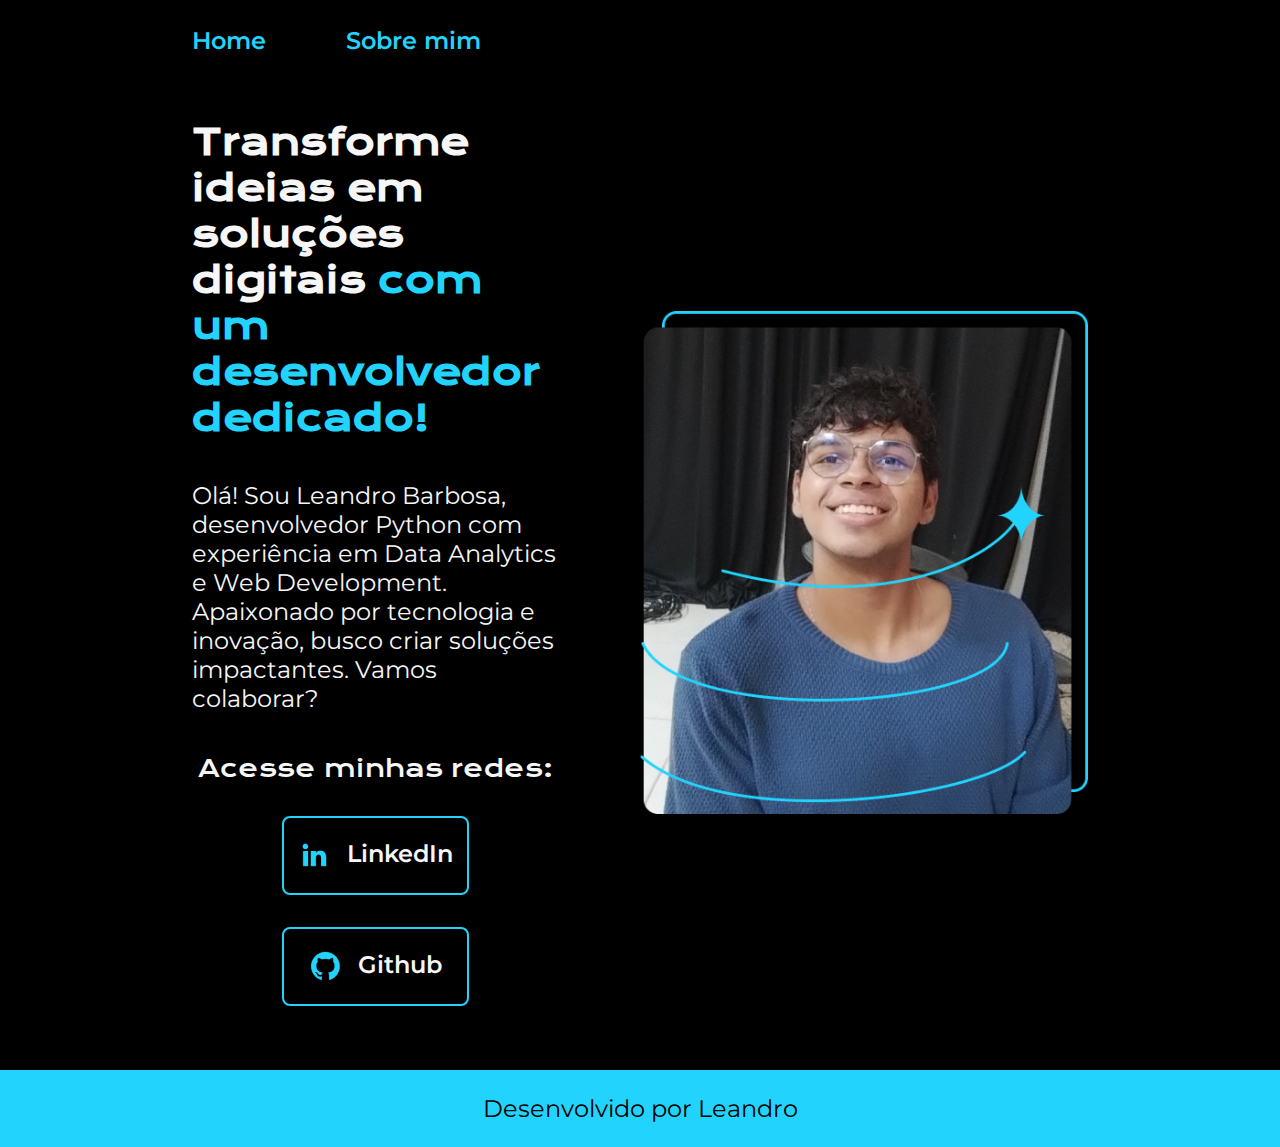
<file: index.html>
<!DOCTYPE html>
<html lang="pt-br">
  <head>
    <meta charset="UTF-8" />
    <meta http-equiv="X-UA-Compatible" content="IE=edge" />
    <meta name="viewport" content="width=device-width, initial-scale=1.0" />
    <link rel="stylesheet" href="./styles/style.css" />
    <title>Portfólio</title>
  </head>
  <body>
    <header class="cabecalho">
      <nav class="cabecalho__menu">
        <a href="index.html" class="cabecalho__menu__link">Home</a>
        <a href="about.html" class="cabecalho__menu__link">Sobre mim</a>
      </nav>
    </header>

    <main class="apresentacao">
      <section class="apresentacao__conteudo">
        <h1 class="apresentacao__conteudo__titulo">
          Transforme ideias em soluções digitais
          <strong class="titulo-destaque"
            >com um desenvolvedor dedicado!</strong
          >
        </h1>

        <p class="apresentacao__conteudo__descricao">
          Olá! Sou Leandro Barbosa, desenvolvedor Python com experiência em Data
          Analytics e Web Development. Apaixonado por tecnologia e inovação,
          busco criar soluções impactantes. Vamos colaborar?
        </p>
        <div class="apresentacao__links">
          <h2 class="apresentacao__links__subtitulo">Acesse minhas redes:</h2>
          <a
            class="apresentacao__links__nav"
            href="https://www.linkedin.com/in/leandrobarbosav/"
          >
            <img src="./images/linkedin.png" alt="LinkedIn" />
            LinkedIn
          </a>

          <a
            class="apresentacao__links__nav"
            href="https://github.com/LeandroBarbosa753"
          >
            <img src="./images/github.png" alt="Github" />
            Github
          </a>
        </div>
      </section>

      <img
        class="apresentacao__image"
        src="./images/image.png"
        alt="Minha foto"
      />
    </main>

    <footer class="rodape">Desenvolvido por Leandro</footer>
  </body>
</html>
</file>
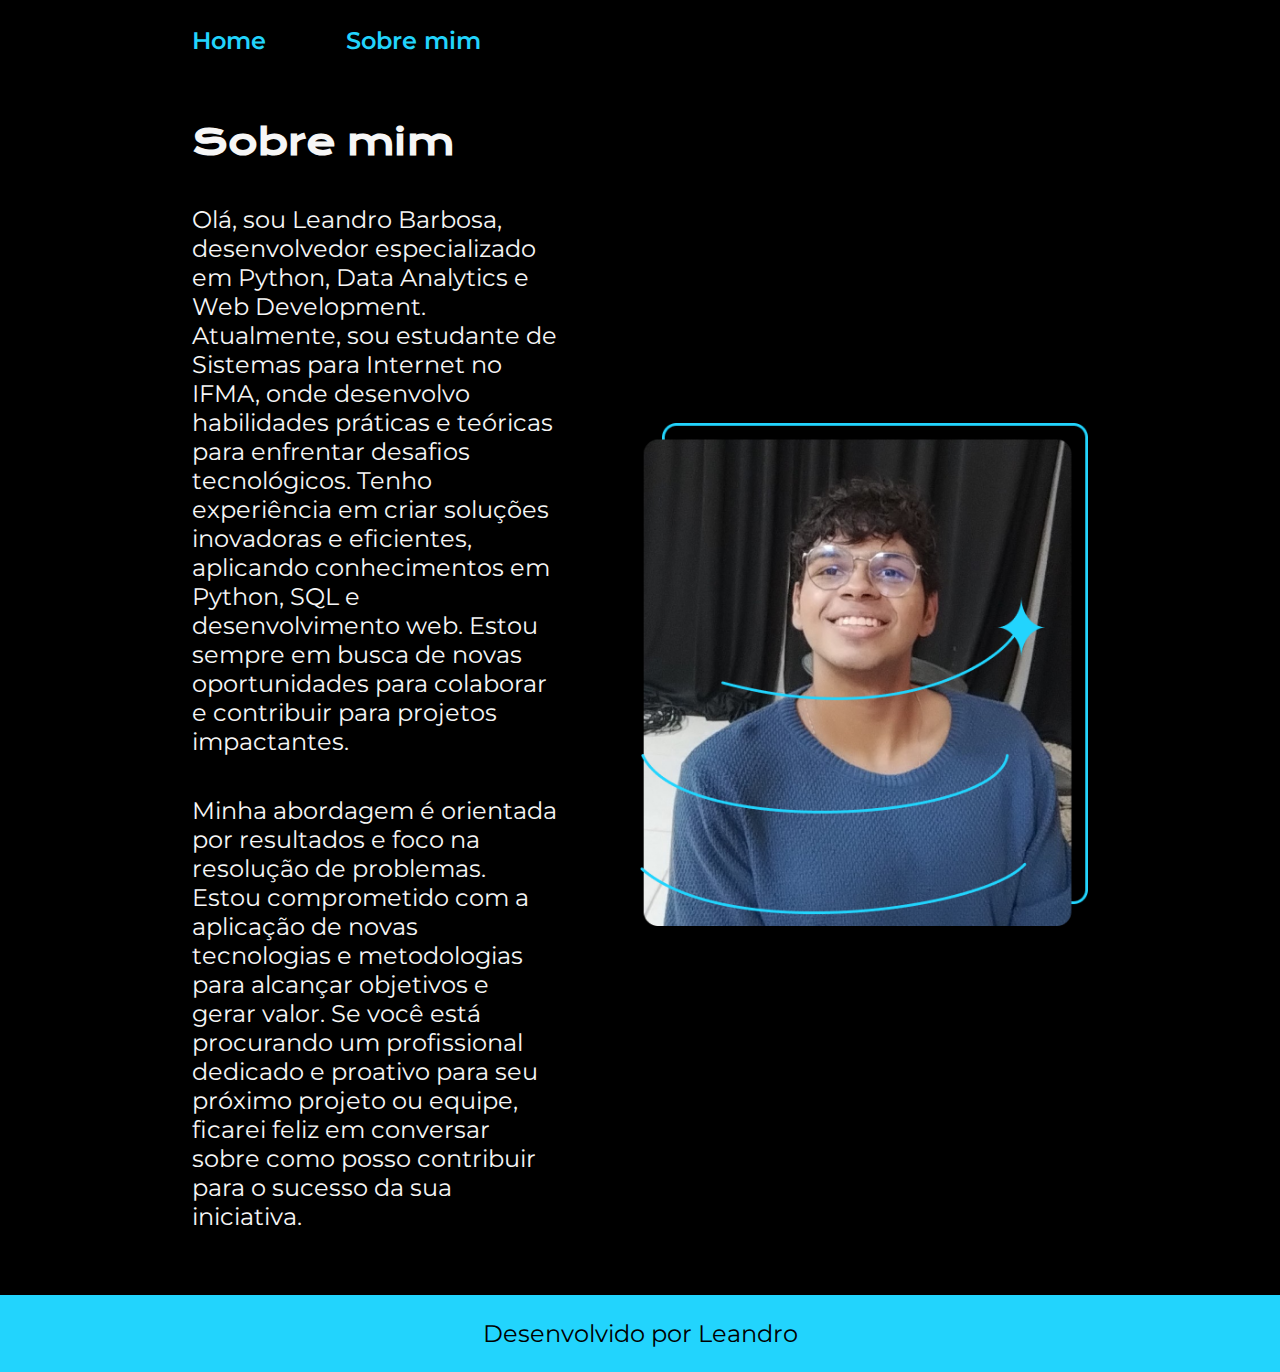
<file: about.html>
<!DOCTYPE html>
<html lang="pt-re">
  <head>
    <meta charset="UTF-8" />
    <meta name="viewport" content="width=device-width, initial-scale=1.0" />
    <link rel="stylesheet" href="./styles/style.css" />
    <title>Sobre mim</title>
  </head>
  <body>
    <header class="cabecalho">
      <nav class="cabecalho__menu">
        <a href="index.html" class="cabecalho__menu__link">Home</a>
        <a href="about.html" class="cabecalho__menu__link">Sobre mim</a>
      </nav>
    </header>

    <main class="apresentacao">
      <section class="apresentacao__conteudo">
        <h1 class="apresentacao__conteudo__titulo">Sobre mim</h1>
        <p class="apresentacao__conteudo__descricao">
          Olá, sou Leandro Barbosa, desenvolvedor especializado em Python, Data
          Analytics e Web Development. Atualmente, sou estudante de Sistemas
          para Internet no IFMA, onde desenvolvo habilidades práticas e teóricas
          para enfrentar desafios tecnológicos. Tenho experiência em criar
          soluções inovadoras e eficientes, aplicando conhecimentos em Python,
          SQL e desenvolvimento web. Estou sempre em busca de novas
          oportunidades para colaborar e contribuir para projetos impactantes.
        </p>
        <p class="apresentacao__conteudo__descricao">
          Minha abordagem é orientada por resultados e foco na resolução de
          problemas. Estou comprometido com a aplicação de novas tecnologias e
          metodologias para alcançar objetivos e gerar valor. Se você está
          procurando um profissional dedicado e proativo para seu próximo
          projeto ou equipe, ficarei feliz em conversar sobre como posso
          contribuir para o sucesso da sua iniciativa.
        </p>
      </section>
      <img class="apresentacao__image" src="images/image.png" alt="" />
    </main>

    <footer class="rodape">Desenvolvido por Leandro</footer>
  </body>
</html>
</file>
<file: styles/style.css>
@import url("https://fonts.googleapis.com/css2?family=Krona+One&family=Montserrat:ital,wght@0,100..900;1,100..900&display=swap");

:root {
  --cor-principal: #000000;
  --cor-secundaria: #f6f6f6;
  --cor-terciaria: #22d4fd;
  --cor-hover: #272727;

  --font-principal: "Krona One", sans-serif;
  --font-secundaria: "Montserrat", sans-serif;
}

* {
  margin: 0;
  padding: 0;
}

body {
  box-sizing: border-box;
  background-color: var(--cor-principal);
  color: var(--cor-secundaria);
}

.cabecalho {
  padding: 2% 0% 0% 15%;
}

.cabecalho__menu {
  display: flex;
  gap: 80px;
}

.cabecalho__menu__link {
  font-family: var(--font-secundaria);
  font-size: 1.5rem;
  font-weight: 600;
  color: var(--cor-terciaria);
  text-decoration: none;
}

.apresentacao {
  padding: 5% 15%;
  display: flex;
  align-items: center;
  justify-content: space-between;
  gap: 82px;
}

.apresentacao__conteudo {
  width: 50%;
  display: flex;
  flex-direction: column;
  gap: 40px;
}

.apresentacao__conteudo__titulo {
  font-size: 2.25rem; /* Corrigido */
  font-family: var(--font-principal);
}

.titulo-destaque {
  color: var(--cor-terciaria);
}

.apresentacao__conteudo__descricao {
  font-size: 1.5rem;
  font-family: var(--font-secundaria);
}

.apresentacao__links {
  display: flex;
  flex-direction: column;
  justify-content: space-between;
  align-items: center;
  gap: 32px;
}

.apresentacao__links__subtitulo {
  font-family: var(--font-principal);
  font-size: 1.5rem;
  font-weight: 400;
}

.apresentacao__links__nav {
  display: flex;
  justify-content: center;
  gap: 16px;
  border: 2px solid var(--cor-terciaria);
  width: 50%;
  text-align: center;
  border-radius: 8px;
  font-size: 1.5rem;
  font-weight: 600;
  font-family: var(--font-secundaria);
  padding: 21.5px 0;
  text-decoration: none;
  color: var(--cor-secundaria);
}

.apresentacao__links__nav:hover {
  background-color: var(--cor-hover);
}

.apresentacao__image {
  width: 50%;
}

.rodape {
  color: var(--cor-principal);
  background-color: var(--cor-terciaria);
  padding: 24px;
  text-align: center;
  font-family: var(--font-secundaria);
  font-size: 1.5rem;
  font-weight: 400;
}

@media (max-width: 1200px) {
  .cabecalho {
    padding: 10%;
  }

  .cabecalho__menu {
    justify-content: center;
  }

  .apresentacao {
    padding: 5%;
    flex-direction: column-reverse;
  }

  .apresentacao__conteudo {
    width: auto;
  }
}
</file>
